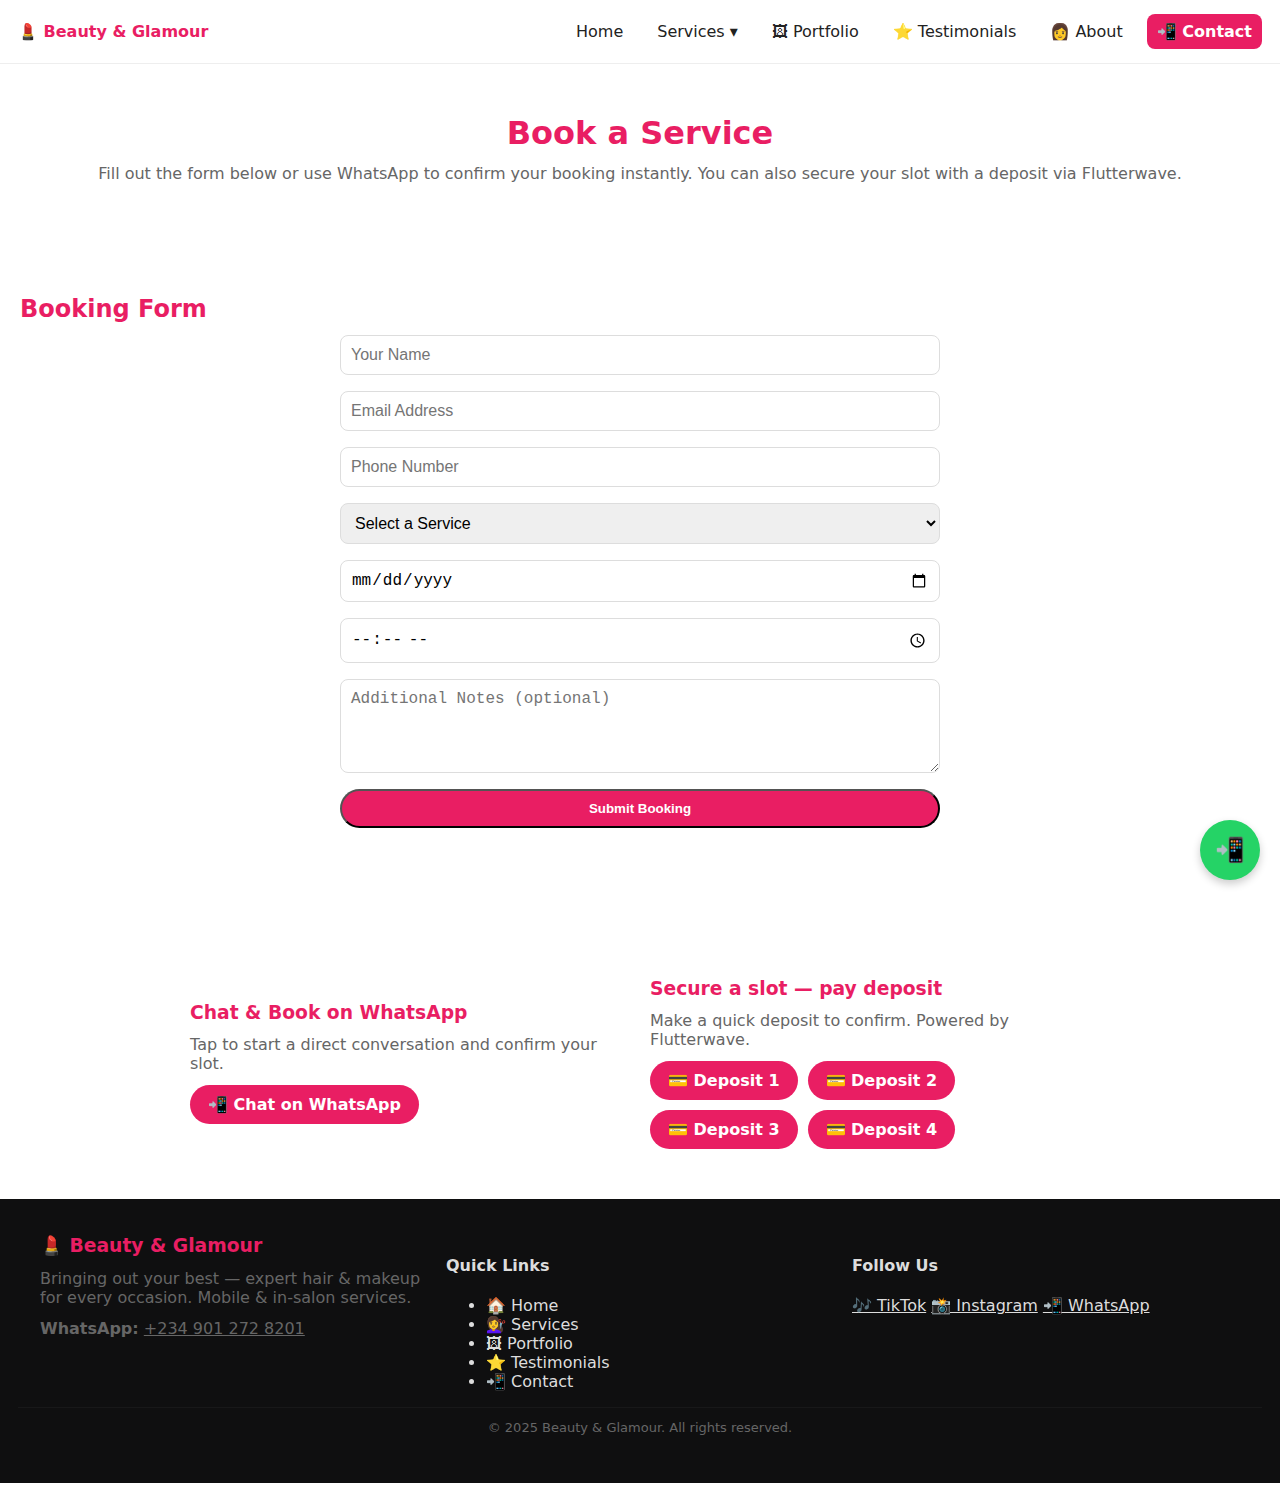
<file: contact.html>
<!DOCTYPE html>
<html lang="en">
<head>
  <meta charset="UTF-8" />
  <meta name="viewport" content="width=device-width,initial-scale=1" />
  <title>Book a Service — Beauty & Glamour</title>
  <meta name="description" content="Book your hair & makeup service with Beauty & Glamour. Fill out the form, chat via WhatsApp, or pay a deposit with Flutterwave." />

  <!-- Open Graph -->
  <meta property="og:title" content="Beauty & Glamour — Book a Service" />
  <meta property="og:description" content="Book your hair & makeup service with Beauty & Glamour today!" />
  <meta property="og:image" content="https://i.postimg.cc/MG2JDq3v/22fdcacbbc1cc20bbd721df384db4e32.jpg" />

  <!-- Preconnect -->
  <link rel="preconnect" href="https://i.postimg.cc" crossorigin />
  <link rel="preconnect" href="https://flutterwave.com" crossorigin />
  <link rel="preconnect" href="https://wa.me" crossorigin />

  <!-- Styles -->
  <link rel="preload" href="css/style.css" as="style" />
  <link rel="stylesheet" href="css/style.css" />

  <link rel="icon" href="assets/images/favicon.png" />

  <style>
    :root { --brand:#e91e63; --accent:#ff4081; --muted:#666; --bg:#fff; --maxw:1200px; }
    html,body{height:100%;margin:0;background:var(--bg);font-family:Inter,system-ui,-apple-system,"Segoe UI",Roboto,Arial;}
    h1,h2,h3{color:var(--brand);}
    .section{padding:50px 20px;}
    form{max-width:600px;margin:0 auto;display:flex;flex-direction:column;gap:16px;}
    input,select,textarea{padding:10px;border:1px solid #ddd;border-radius:8px;font-size:1rem;width:100%;}
    button.btn{cursor:pointer;text-align:center;}
    .cta-grid{display:grid;grid-template-columns:1fr;gap:20px;max-width:900px;margin:50px auto 0 auto;}
    @media(min-width:768px){.cta-grid{grid-template-columns:1fr 1fr;}}
    .whatsapp-float{position:fixed;bottom:20px;right:20px;background:#25D366;color:#fff;padding:14px;border-radius:50%;font-size:24px;text-decoration:none;z-index:999;box-shadow:0 4px 8px rgba(0,0,0,0.2);}
  </style>
</head>
<body>

  <!-- Header -->
  <div id="header" role="banner"></div>
  <noscript>
    <nav style="padding:12px 20px;background:#fff;border-bottom:1px solid #eee">
      <a href="./index.html" style="text-decoration:none;color:#e91e63;font-weight:700;font-size:18px">💄Beauty & Glamour</a>
      <span style="margin-left:12px;">(enable JS for full nav)</span>
    </nav>
  </noscript>

  <main id="main" role="main">

    <!-- Hero -->
    <section class="section hero" aria-label="Book a Service">
      <div style="max-width:var(--maxw);margin:0 auto;text-align:center;">
        <h1>Book a Service</h1>
        <p>Fill out the form below or use WhatsApp to confirm your booking instantly. You can also secure your slot with a deposit via Flutterwave.</p>
      </div>
    </section>

    <!-- Booking Form -->
    <section class="section" aria-labelledby="booking-heading">
      <h2 id="booking-heading">Booking Form</h2>
      <form id="booking-form">
        <input type="text" name="name" placeholder="Your Name" required />
        <input type="email" name="email" placeholder="Email Address" required />
        <input type="tel" name="phone" placeholder="Phone Number" required />
        <select name="service" required>
          <option value="">Select a Service</option>
          <!-- Populated via js/dataLoader.js from data/services.json -->
        </select>
        <input type="date" name="date" required />
        <input type="time" name="time" required />
        <textarea name="message" placeholder="Additional Notes (optional)" rows="4"></textarea>
        <button type="submit" class="btn">Submit Booking</button>
      </form>
    </section>

    <!-- WhatsApp + Flutterwave CTA -->
    <section class="section" aria-label="Contact and Payment">
      <div class="cta-grid">
        <div>
          <h3>Chat & Book on WhatsApp</h3>
          <p>Tap to start a direct conversation and confirm your slot.</p>
          <a class="btn whatsapp-cta" href="https://wa.me/2349012728201?text=Hi%20I'd%20like%20to%20book%20a%20service!" target="_blank" rel="noopener noreferrer">📲 Chat on WhatsApp</a>
        </div>
        <div>
          <h3>Secure a slot — pay deposit</h3>
          <p>Make a quick deposit to confirm. Powered by Flutterwave.</p>
          <div style="display:flex;gap:10px;flex-wrap:wrap;">
            <a class="btn" href="https://flutterwave.com/pay/7dvrq9hz4idf" target="_blank" rel="noopener noreferrer">💳 Deposit 1</a>
            <a class="btn" href="https://flutterwave.com/pay/2nmx3028pua2" target="_blank" rel="noopener noreferrer">💳 Deposit 2</a>
            <a class="btn" href="https://flutterwave.com/pay/zuaa436p8eed" target="_blank" rel="noopener noreferrer">💳 Deposit 3</a>
            <a class="btn" href="https://flutterwave.com/pay/w5fweb1sndw4" target="_blank" rel="noopener noreferrer">💳 Deposit 4</a>
          </div>
        </div>
      </div>
    </section>

  </main>

  <!-- Footer -->
  <div id="footer" role="contentinfo"></div>

  <!-- Floating WhatsApp -->
  <a class="whatsapp-float" href="https://wa.me/2349012728201?text=Hi%20I'm%20interested%20in%20booking%20a%20service!" target="_blank" aria-label="Chat on WhatsApp">📲</a>

  <!-- Scripts -->
  <script defer src="js/main.js"></script>
  <script defer src="js/dataLoader.js"></script>
  <script defer src="js/booking.js"></script>

  <noscript>
    <style>.whatsapp-float{display:none}</style>
    <div style="padding:12px;background:#fffbf7;color:#333;text-align:center;border-top:1px solid #eee">This site works best with JavaScript enabled — please turn it on for full experience.</div>
  </noscript>

</body>
</html>
</file>
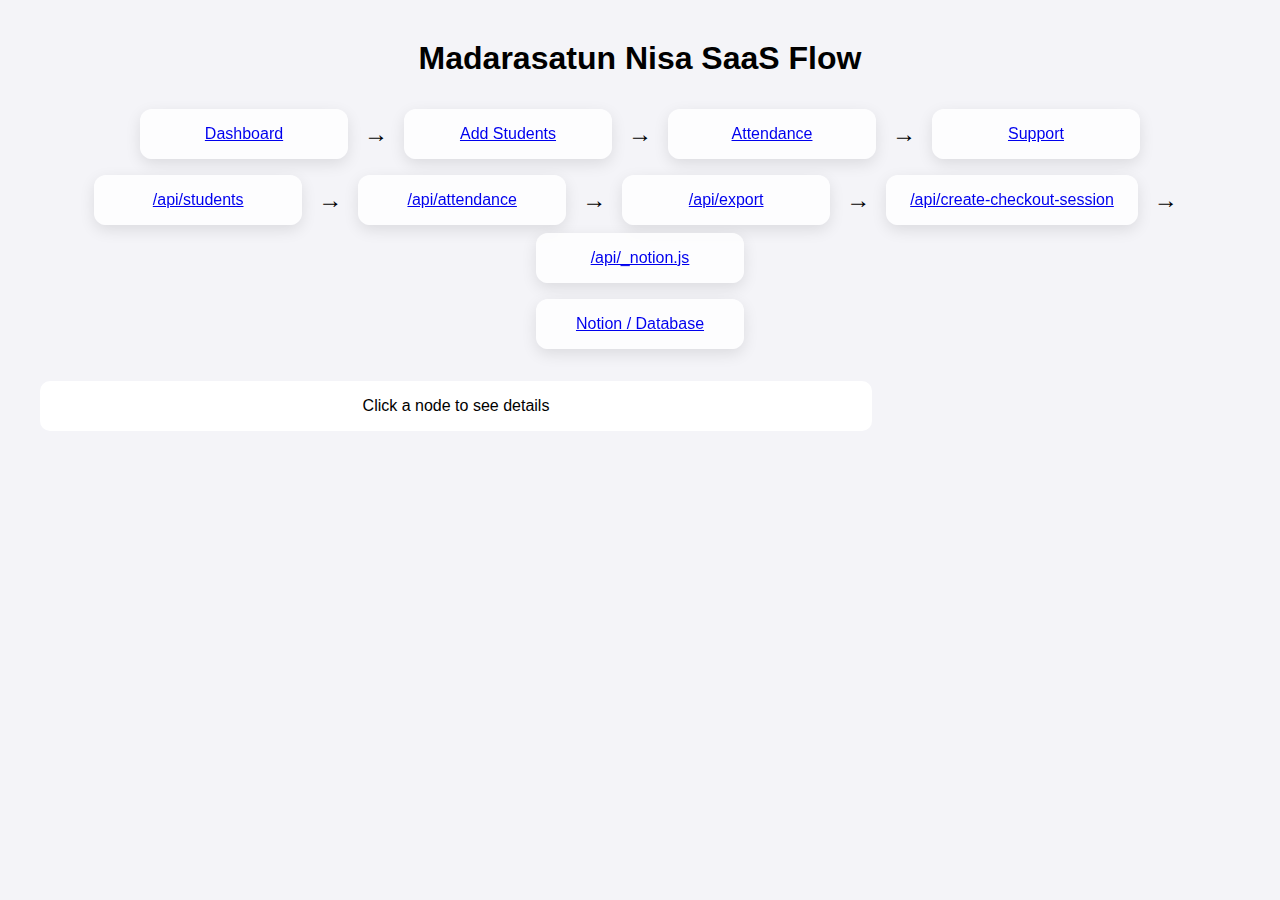
<file: flow.html>
<!<!DOCTYPE html>
<html lang="en">
<head>
<meta charset="UTF-8">
<title>Madarasatun Nisa SaaS Flow</title>
<style>
  body { font-family: sans-serif; background:#f4f4f8; padding:2rem; }
  h1 { text-align:center; margin-bottom:2rem; }
  .flow-container { display:flex; flex-direction:column; align-items:center; gap:1rem; }
  .node { 
    display:inline-block; padding:1rem 1.5rem; border-radius:12px;
    background:rgba(255,255,255,0.8); backdrop-filter:blur(6px);
    box-shadow:0 5px 15px rgba(0,0,0,0.1); cursor:pointer; transition:0.3s;
    min-width:160px; text-align:center; 
  }
  .node:hover { transform:scale(1.05); box-shadow:0 10px 20px rgba(0,0,0,0.2); }
  .arrow { font-weight:bold; font-size:1.5rem; align-self:center; margin:0 0.5rem; }
  #details { margin-top:2rem; padding:1rem; background:#fff; border-radius:10px; max-width:800px; text-align:center; }
  .layer { display:flex; flex-wrap:wrap; justify-content:center; align-items:center; gap:0.5rem; }
</style>
</head>
<body>

<h1>Madarasatun Nisa SaaS Flow</h1>

<div class="flow-container">

  <!-- Frontend Layer -->
  <div class="layer">
    <a href="index.html" target="_blank" class="node" data-desc="Dashboard: Attendance summary, donation stats, student overview">Dashboard</a>
    <span class="arrow">→</span>
    <a href="add-student.html" target="_blank" class="node" data-desc="Add/Edit Students: CRUD operations, bulk import CSV">Add Students</a>
    <span class="arrow">→</span>
    <a href="attendance.html" target="_blank" class="node" data-desc="Attendance Page: Weekly checkboxes, % attendance, export CSV/PDF">Attendance</a>
    <span class="arrow">→</span>
    <a href="support.html" target="_blank" class="node" data-desc="Support Page: Donations, reward tiers, Stripe/Paystack integration">Support</a>
  </div>

  <!-- Backend Layer -->
  <div class="layer">
    <a href="#" class="node" data-desc="API: /api/students → Add/List/Delete Students">/api/students</a>
    <span class="arrow">→</span>
    <a href="#" class="node" data-desc="API: /api/attendance → Update attendance, weekly register">/api/attendance</a>
    <span class="arrow">→</span>
    <a href="#" class="node" data-desc="API: /api/export → Export CSV / PDF of students/attendance">/api/export</a>
    <span class="arrow">→</span>
    <a href="#" class="node" data-desc="API: /api/create-checkout-session → Stripe payment sessions">/api/create-checkout-session</a>
    <span class="arrow">→</span>
    <a href="#" class="node" data-desc="API: /api/_notion.js → Notion CRUD helper, multi-client-ready">/api/_notion.js</a>
  </div>

  <!-- Database Layer -->
  <div class="layer">
    <a href="#" class="node" data-desc="Notion / Database: Stores students, attendance, donations">Notion / Database</a>
  </div>

</div>

<div id="details">Click a node to see details</div>

<script>
  const nodes = document.querySelectorAll('.node');
  const details = document.getElementById('details');

  nodes.forEach(node => {
    node.addEventListener('click', e => {
      // prevent navigating if href="#"
      if(node.getAttribute('href') === '#') e.preventDefault();
      details.textContent = node.dataset.desc;
    });
  });
</script>

</body>
</html>
</file>
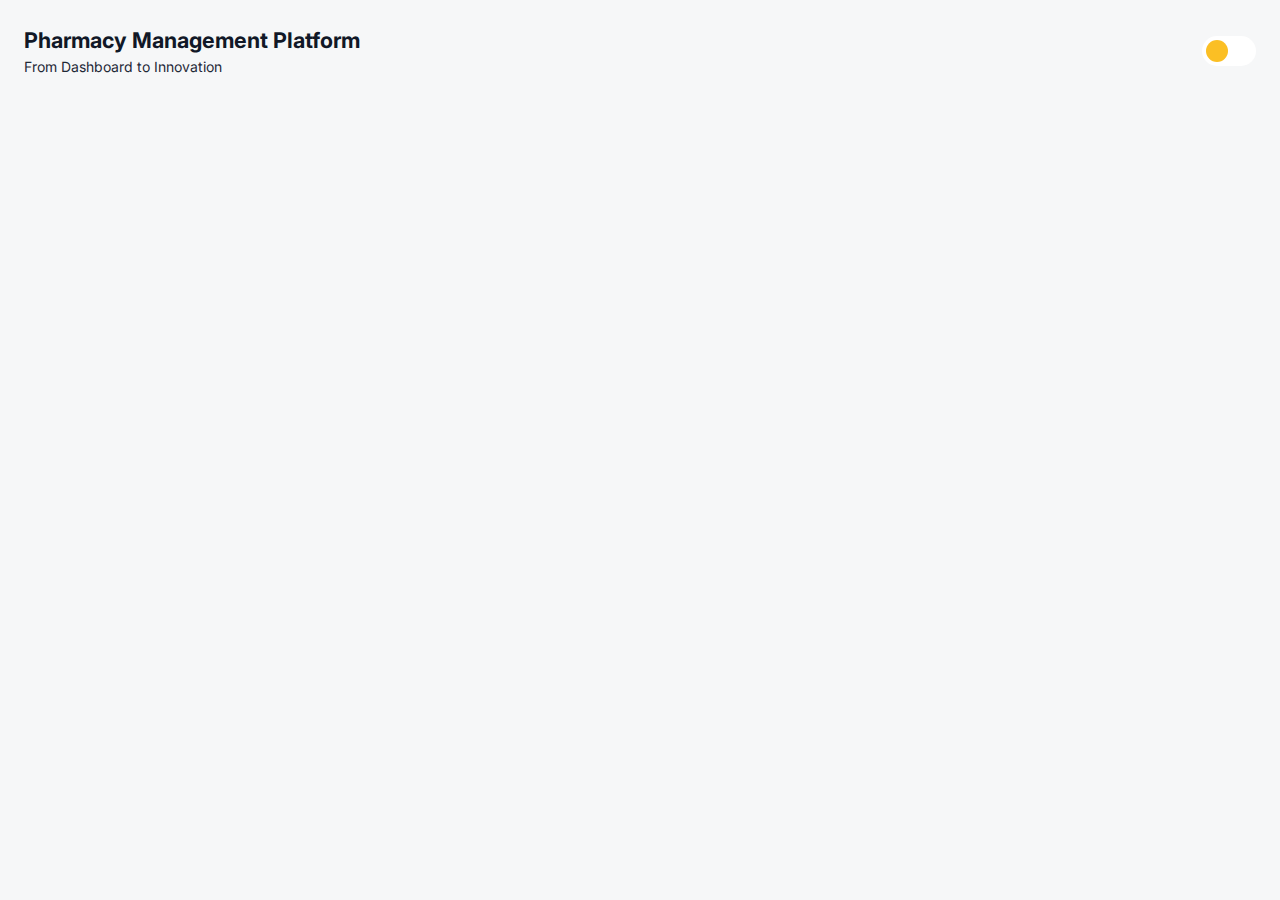
<file: flowdeck.html>
<!doctype html>
<html lang="en" data-theme="light">
<head>
  <meta charset="utf-8" />
  <meta name="viewport" content="width=device-width, initial-scale=1" />
  <title>FlowDeck — Project Journey</title>

  <!-- Inter Font (optional, can be removed for system fonts) -->
  <link href="https://fonts.googleapis.com/css2?family=Inter:wght@400;500;600;700&display=swap" rel="stylesheet" />

  <style>
    :root {
      --bg: #f6f7f8;
      --card-bg: #ffffff;
      --text: #1f2937;
      --heading: #111827;
<!doctype html>
<html lang="en" data-theme="light">
<head>
  <meta charset="utf-8" />
  <meta name="viewport" content="width=device-width, initial-scale=1" />
  <title>FlowDeck — Project Journey</title>

  <!-- Inter Font (optional, can be removed for system fonts) -->
  <link href="https://fonts.googleapis.com/css2?family=Inter:wght@400;500;600;700&display=swap" rel="stylesheet" />

  <style>
    :root {
      --bg: #f6f7f8;
      --card-bg: #ffffff;
      --text: #1f2937;
      --heading: #111827;
      --muted: #6b7280;
      --border: #e5e7eb;
      --shadow: 0 6px 18px rgba(20, 20, 20, 0.06);
      --gap: 28px;
      --border-radius: 12px;
      --transition: all 0.2s ease;
      --arrow-color: #9ca3af;
      --down-arrow-color: #cbd5e1;
      --accent-hue: 210; /* Blue by default (used in dynamic colors) */
    }

    [data-theme="dark"] {
      --bg: #111827;
      --card-bg: #1f2937;
      --text: #e5e7eb;
      --heading: #f9fafb;
      --muted: #9ca3af;
      --border: #374151;
      --shadow: 0 8px 25px rgba(0, 0, 0, 0.2);
      --arrow-color: #6b7280;
      --down-arrow-color: #4b5563;
    }

    /* Dynamic Pastel Colors via HSL */
    .color-0 { background: hsl(var(--accent-hue), 70%, 92%); color: hsl(var(--accent-hue), 50%, 30%); }
    .color-1 { --accent-hue: 120; background: hsl(var(--accent-hue), 70%, 92%); color: hsl(var(--accent-hue), 50%, 30%); }
    .color-2 { --accent-hue: 25; background: hsl(var(--accent-hue), 80%, 92%); color: hsl(var(--accent-hue), 60%, 30%); }
    .color-3 { --accent-hue: 0; background: hsl(var(--accent-hue), 70%, 92%); color: hsl(var(--accent-hue), 60%, 30%); }
    .color-4 { --accent-hue: 280; background: hsl(var(--accent-hue), 65%, 92%); color: hsl(var(--accent-hue), 55%, 30%); }
    .color-5 { --accent-hue: 180; background: hsl(var(--accent-hue), 60%, 92%); color: hsl(var(--accent-hue), 50%, 30%); }

    /* Reset */
    * { box-sizing: border-box; }
    html, body { height: 100%; margin: 0; padding: 0; }
    body {
      background: var(--bg);
      color: var(--text);
      font-family: 'Inter', system-ui, sans-serif;
      line-height: 1.5;
      transition: background 0.3s;
    }

    .container {
      max-width: 1280px;
      width: 100%;
      margin: 0 auto;
      padding: 24px;
    }

    header {
      display: flex;
      flex-direction: column;
      gap: 8px;
      margin-bottom: 32px;
      text-align: center;
      position: relative;
    }

    .theme-toggle {
      position: absolute;
      top: 0;
      right: 0;
      background: var(--card-bg);
      border: 1px solid var(--border);
      border-radius: 30px;
      width: 54px;
      height: 30px;
      display: flex;
      align-items: center;
      padding: 0 4px;
      cursor: pointer;
    }

    .theme-toggle span {
      width: 22px;
      height: 22px;
      background: #fbbf24;
      border-radius: 50%;
      transition: transform 0.3s ease;
    }

    [data-theme="dark"] .theme-toggle span {
      transform: translateX(24px);
      background: #60a5fa;
    }

    @media (min-width: 640px) {
      header {
        flex-direction: row;
        justify-content: space-between;
        align-items: center;
        text-align: left;
      }
      .theme-toggle {
        position: static;
        margin-left: auto;
      }
    }

    h1 { margin: 0; font-size: 1.35rem; font-weight: 700; color: var(--heading); }
    .sub { color: var(--muted); font-size: 0.875rem; }

    /* Flow */
    .flow-row {
      display: flex;
      align-items: flex-start;
      gap: var(--gap);
      overflow-x: auto;
      padding: 16px 0 20px 16px;
      scroll-snap-type: x mandatory;
      -webkit-overflow-scrolling: touch;
      scrollbar-width: thin;
    }

    .flow-row::-webkit-scrollbar { height: 6px; }
    .flow-row::-webkit-scrollbar-track { background: var(--bg); }
    .flow-row::-webkit-scrollbar-thumb { background: var(--border); border-radius: 3px; }

    .col {
      display: flex;
      flex-direction: column;
      align-items: center;
      gap: 10px;
      min-width: 220px;
      scroll-snap-align: start;
    }

    .card {
      width: 100%;
      max-width: 240px;
      border-radius: var(--border-radius);
      box-shadow: var(--shadow);
      background: var(--card-bg);
      padding: 16px;
      text-align: center;
      transition: transform 0.2s ease;
      cursor: pointer;
      border: 1px solid var(--border);
    }

    .card:hover {
      transform: translateY(-4px);
    }

    .card h2 {
      margin: 0;
      font-size: 15px;
      font-weight: 600;
    }

    .small-card {
      width: 100%;
      max-width: 190px;
      background: var(--card-bg);
      border: 1px solid var(--border);
      border-radius: var(--border-radius);
      padding: 8px 10px;
      box-shadow: 0 2px 6px rgba(0,0,0,0.04);
      font-size: 13px;
      color: var(--muted);
      text-align: center;
    }

    .arrow-right {
      width: 44px;
      height: 44px;
      display: flex;
      align-items: center;
      justify-content: center;
      color: var(--arrow-color);
      flex-shrink: 0;
      margin-top: 36px;
    }

    .arrow-down {
      width: 22px;
      height: 22px;
      color: var(--down-arrow-color);
      margin-top: 6px;
    }

    svg { display: block; }

    .stack {
      display: flex;
      flex-direction: column;
      align-items: center;
      gap: 8px;
    }

    .fade-up {
      opacity: 0;
      transform: translateY(12px);
      animation: fadeUp 0.4s forwards;
    }

    .fade-up.delay-1 { animation-delay: 0.1s; }
    .fade-up.delay-2 { animation-delay: 0.15s; }
    .fade-up.delay-3 { animation-delay: 0.2s; }
    .fade-up.delay-4 { animation-delay: 0.25s; }

    @keyframes fadeUp {
      to { opacity: 1; transform: translateY(0); }
    }

    @media (max-width: 640px) {
      .container { padding: 16px; }
      .card, .small-card { max-width: 100%; }
      .arrow-right { margin-top: 32px; }
      h1 { font-size: 1.15rem; }
    }

    /* Swipe Hint */
    @media (max-width: 880px) {
      .hint { animation: pulse 1.8s infinite; }
      @keyframes pulse {
        0%, 100% { opacity: 0.6; }
        50% { opacity: 1; transform: scale(1.06); }
      }
    }
  </style>
</head>
<body>

  <div class="container">
    <header>
      <div>
        <h1 id="title">Project Flow</h1>
        <div class="sub" id="subtitle">A visual journey from start to innovation</div>
      </div>
      <button class="theme-toggle" aria-label="Toggle dark mode">
        <span></span>
      </button>
    </header>

    <div class="flow-row" role="region" aria-label="Project Flow Diagram" tabindex="0"></div>
  </div>

  <script>
    // ———————————————————————
    // 🛠️ CONFIG: Change this for any project!
    // ———————————————————————

    const FLOW_CONFIG = {
      themeColor: 210, // Blue (0=red, 210=blue, 120=green, etc.)
      title: "Pharmacy Management Platform",
      subtitle: "From Dashboard to Innovation",
      stages: [
        { title: "Central Hub", modules: ["Overview", "Alerts", "Access Control"] },
        { title: "Inventory", modules: ["Tracking", "Low Stock", "Suppliers"] },
        { title: "Analytics", modules: ["Revenue", "Top Sellers", "Trends"] },
        { title: "Innovation", modules: ["AI Tools", "Testing", "Workflows"] }
      ]
    };

    // Apply theme hue
    document.documentElement.style.setProperty('--accent-hue', FLOW_CONFIG.themeColor);

    // Update title
    document.getElementById('title').textContent = FLOW_CONFIG.title;
    document.getElementById('subtitle').textContent = FLOW_CONFIG.subtitle;

    // ———————————————————————
    // 🌙 Theme Toggle
    // ———————————————————————

    const html = document.documentElement;
    const toggle = document.querySelector('.theme-toggle');

    const saved = localStorage.getItem('flowdeck-theme');
    if (saved) html.setAttribute('data-theme', saved);
    else if (window.matchMedia('(prefers-color-scheme: dark)').matches) html.setAttribute('data-theme', 'dark');

    toggle.addEventListener('click', () => {
      const theme = html.getAttribute('data-theme') === 'light' ? 'dark' : 'light';
      html.setAttribute('data-theme', theme);
      localStorage.setItem('flowdeck-theme', theme);
    });

    // ———————————————————————
    // 🧱 Build the Flow
    // ———————————————————————

    const flow = document.querySelector('.flow-row');

    FLOW_CONFIG.stages.forEach((stage, idx) => {
      const col = document.createElement('div');
      col.className = `col fade-up delay-${idx % 4}`;

      const card = document.createElement('div');
      card.className = `card color-${idx % 6}`;
      card.setAttribute('role', 'button');
      card.setAttribute('tabindex', 0);
      card.innerHTML = `<h2>${stage.title}</h2>`;
      card.addEventListener('click', () => {
        alert(`Stage: ${stage.title}`);
      });

      col.appendChild(card);

      const stack = document.createElement('div');
      stack.className = 'stack';

      const addArrow = () => {
        const a = document.createElement('div');
        a.className = 'arrow-down';
        a.innerHTML = `<svg viewBox="0 0 24 24"><path d="M12 5v14M5 12l7 7 7-7" stroke="currentColor" stroke-width="1.6" stroke-linecap="round"/></svg>`;
        stack.appendChild(a);
      };

      stage.modules.forEach(mod => {
        addArrow();
        const modCard = document.createElement('div');
        modCard.className = 'small-card';
        modCard.textContent = mod;
        stack.appendChild(modCard);
      });

      col.appendChild(stack);
      flow.appendChild(col);

      if (idx < FLOW_CONFIG.stages.length - 1) {
        const arrow = document.createElement('div');
        arrow.className = 'arrow-right fade-up';
        if (idx === 0) arrow.classList.add('hint'); // Only first arrow hints
        arrow.innerHTML = `<svg viewBox="0 0 32 24"><path d="M2 12h24M20 4l8 8-8 8" stroke="currentColor" stroke-width="1.6" stroke-linecap="round"/></svg>`;
        flow.appendChild(arrow);

        setTimeout(() => arrow.classList.remove('hint'), 5000);
      }
    });
  </script>
</body>
</html>
</file>
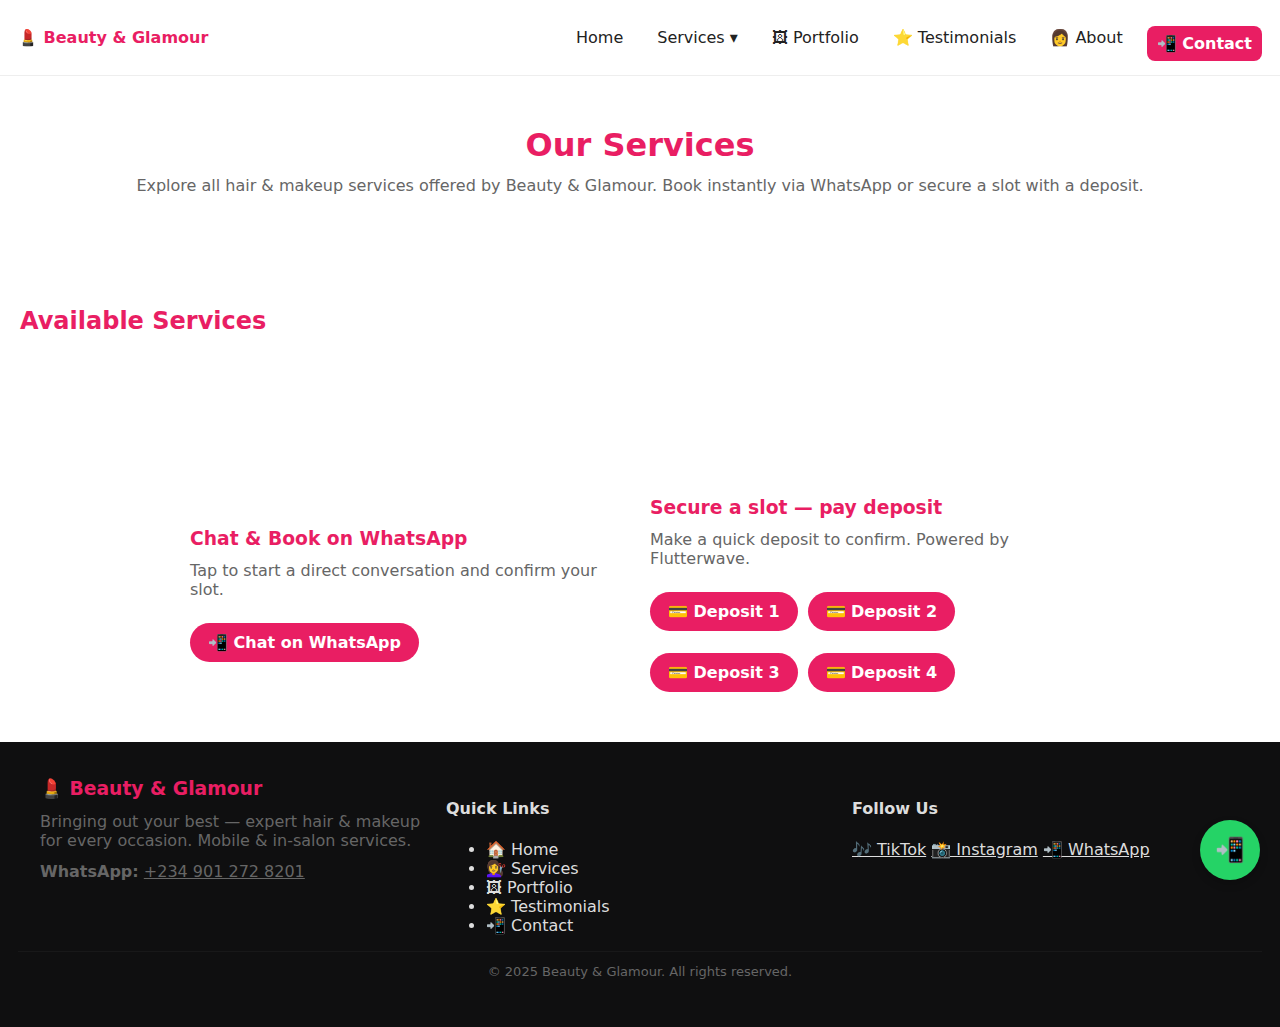
<file: services.html>
<!DOCTYPE html>
<html lang="en">
<head>
  <meta charset="UTF-8" />
  <meta name="viewport" content="width=device-width,initial-scale=1" />
  <title>Our Services — Beauty & Glamour</title>
  <meta name="description" content="Explore all hair & makeup services offered by Beauty & Glamour. Book instantly via WhatsApp or pay a deposit via Flutterwave." />

  <!-- Open Graph -->
  <meta property="og:title" content="Beauty & Glamour — Our Services" />
  <meta property="og:description" content="Explore all hair & makeup services offered by Beauty & Glamour. Book now." />
  <meta property="og:image" content="https://i.postimg.cc/MG2JDq3v/22fdcacbbc1cc20bbd721df384db4e32.jpg" />

  <!-- Preconnect for performance -->
  <link rel="preconnect" href="https://i.postimg.cc" crossorigin />
  <link rel="preconnect" href="https://flutterwave.com" crossorigin />
  <link rel="preconnect" href="https://wa.me" crossorigin />

  <!-- Styles -->
  <link rel="preload" href="css/style.css" as="style" />
  <link rel="stylesheet" href="css/style.css" />

  <link rel="icon" href="assets/images/favicon.png" />
  
  <style>
    :root { --brand:#e91e63; --accent:#ff4081; --muted:#666; --bg:#fff; --maxw:1200px; }
    html,body{height:100%;margin:0;background:var(--bg);font-family:Inter,system-ui,-apple-system,"Segoe UI",Roboto,Arial;}
    h1,h2,h3{color:var(--brand);}
    .section{padding:50px 20px;}
    .bento-grid{display:grid;grid-template-columns:repeat(auto-fit,minmax(220px,1fr));gap:18px;}
    .service-card{border:1px solid #eee;padding:16px;border-radius:12px;background:#fff;box-shadow:0 2px 6px rgba(0,0,0,0.05);}
    .service-card h3{margin-top:0;margin-bottom:8px;}
    .service-card p{margin:0;color:var(--muted);}
    .btn{display:inline-block;padding:10px 18px;border-radius:999px;text-decoration:none;background:var(--brand);color:#fff;font-weight:600;margin-top:12px;}
    .btn.accent{background:var(--accent);}
    .cta-grid{display:grid;grid-template-columns:1fr;gap:20px;max-width:900px;margin:50px auto 0 auto;}
    @media(min-width:768px){.cta-grid{grid-template-columns:1fr 1fr;}}
    .whatsapp-float{position:fixed;bottom:20px;right:20px;background:#25D366;color:#fff;padding:14px;border-radius:50%;font-size:24px;text-decoration:none;z-index:999;box-shadow:0 4px 8px rgba(0,0,0,0.2);}
  </style>
</head>
<body>

  <!-- Header -->
  <div id="header" role="banner"></div>
  <noscript>
    <nav style="padding:12px 20px;background:#fff;border-bottom:1px solid #eee">
      <a href="./index.html" style="text-decoration:none;color:#e91e63;font-weight:700;font-size:18px">💄Beauty & Glamour</a>
      <span style="margin-left:12px;">(enable JS for full nav)</span>
    </nav>
  </noscript>

  <main id="main" role="main">

    <!-- Hero -->
    <section class="section hero" aria-label="Our Services">
      <div style="max-width:var(--maxw);margin:0 auto;text-align:center;">
        <h1>Our Services</h1>
        <p>Explore all hair & makeup services offered by Beauty & Glamour. Book instantly via WhatsApp or secure a slot with a deposit.</p>
      </div>
    </section>

    <!-- Services Grid -->
    <section class="section" aria-labelledby="services-heading">
      <h2 id="services-heading">Available Services</h2>
      <div class="bento-grid" id="services-grid">
        <!-- Populated via js/dataLoader.js from data/services.json -->
      </div>
    </section>

    <!-- WhatsApp + Flutterwave CTA -->
    <section class="section" aria-label="Contact and Payment">
      <div class="cta-grid">
        <div>
          <h3>Chat & Book on WhatsApp</h3>
          <p>Tap to start a direct conversation and confirm your slot.</p>
          <a class="btn whatsapp-cta" href="https://wa.me/2349012728201?text=Hi%20I'd%20like%20to%20book%20a%20service!" target="_blank" rel="noopener noreferrer">📲 Chat on WhatsApp</a>
        </div>
        <div>
          <h3>Secure a slot — pay deposit</h3>
          <p>Make a quick deposit to confirm. Powered by Flutterwave.</p>
          <div style="display:flex;gap:10px;flex-wrap:wrap;">
            <a class="btn" href="https://flutterwave.com/pay/7dvrq9hz4idf" target="_blank" rel="noopener noreferrer">💳 Deposit 1</a>
            <a class="btn" href="https://flutterwave.com/pay/2nmx3028pua2" target="_blank" rel="noopener noreferrer">💳 Deposit 2</a>
            <a class="btn" href="https://flutterwave.com/pay/zuaa436p8eed" target="_blank" rel="noopener noreferrer">💳 Deposit 3</a>
            <a class="btn" href="https://flutterwave.com/pay/w5fweb1sndw4" target="_blank" rel="noopener noreferrer">💳 Deposit 4</a>
          </div>
        </div>
      </div>
    </section>

  </main>

  <!-- Footer -->
  <div id="footer" role="contentinfo"></div>

  <!-- Floating WhatsApp -->
  <a class="whatsapp-float" href="https://wa.me/2349012728201?text=Hi%20I'm%20interested%20in%20booking%20a%20service!" target="_blank" aria-label="Chat on WhatsApp">📲</a>

  <!-- Scripts -->
  <script defer src="js/main.js"></script>
  <script defer src="js/dataLoader.js"></script>
  <script defer src="js/booking.js"></script>

  <noscript>
    <style>.whatsapp-float{display:none}</style>
    <div style="padding:12px;background:#fffbf7;color:#333;text-align:center;border-top:1px solid #eee">This site works best with JavaScript enabled — please turn it on for full experience.</div>
  </noscript>

</body>
</html>
</file>
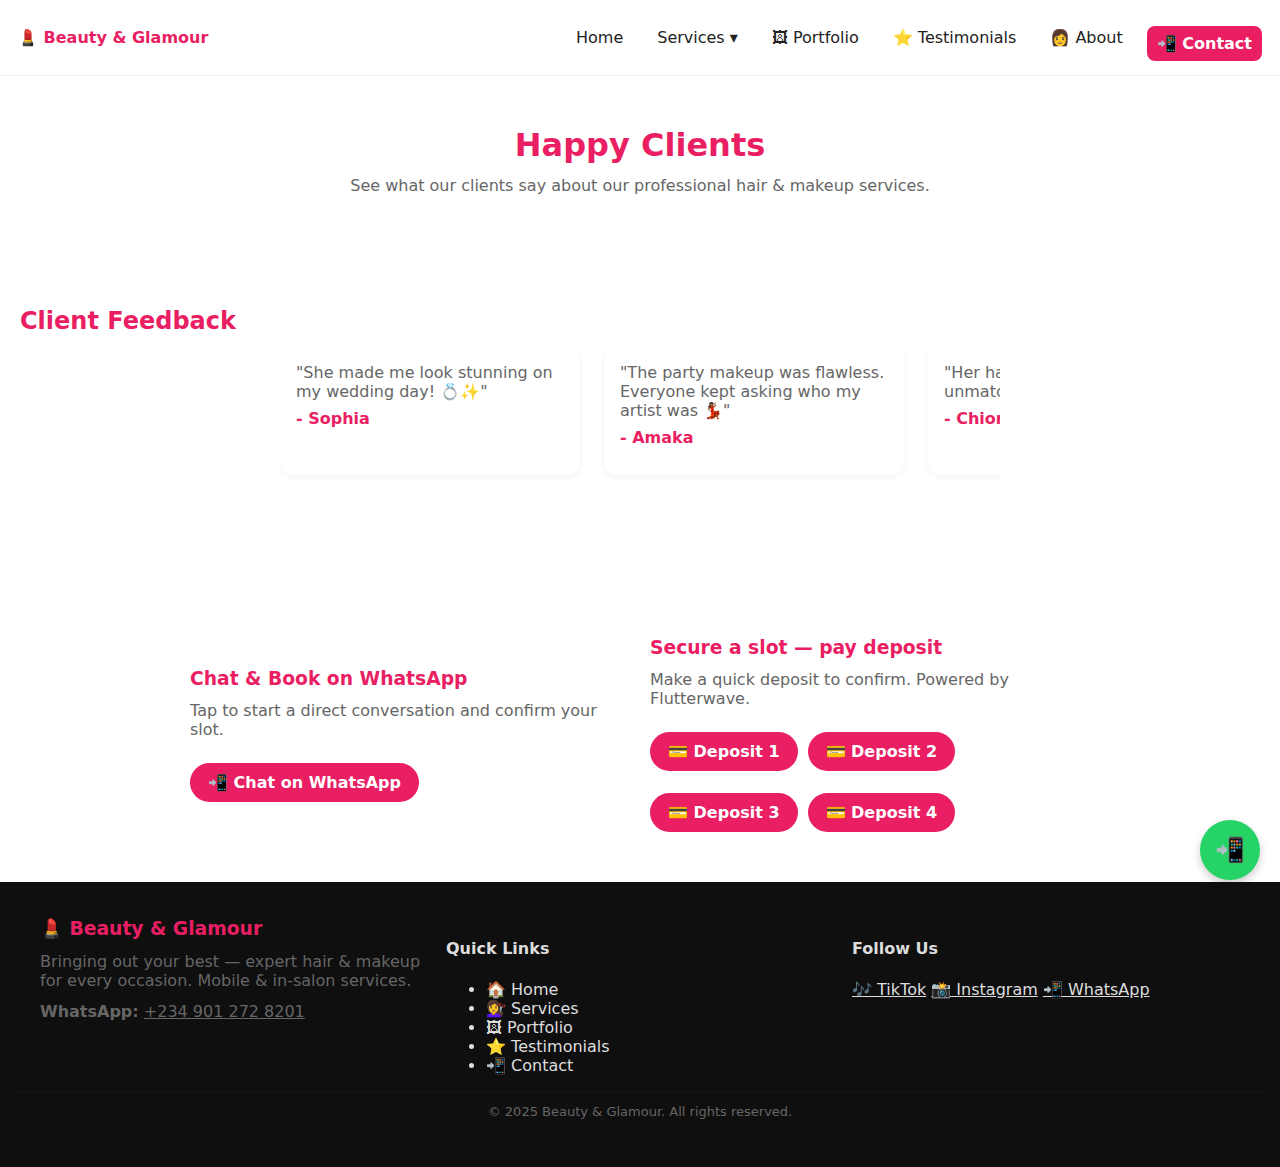
<file: testimonials.html>
<!DOCTYPE html>
<html lang="en">
<head>
  <meta charset="UTF-8" />
  <meta name="viewport" content="width=device-width,initial-scale=1" />
  <title>Testimonials — Beauty & Glamour</title>
  <meta name="description" content="Read client feedback for Beauty & Glamour. See what our happy customers say about our professional hair & makeup services." />

  <!-- Open Graph -->
  <meta property="og:title" content="Beauty & Glamour — Testimonials" />
  <meta property="og:description" content="Read client feedback for Beauty & Glamour. Book now." />
  <meta property="og:image" content="https://i.postimg.cc/MG2JDq3v/22fdcacbbc1cc20bbd721df384db4e32.jpg" />

  <!-- Preconnect -->
  <link rel="preconnect" href="https://i.postimg.cc" crossorigin />
  <link rel="preconnect" href="https://flutterwave.com" crossorigin />
  <link rel="preconnect" href="https://wa.me" crossorigin />

  <!-- Styles -->
  <link rel="preload" href="css/style.css" as="style" />
  <link rel="stylesheet" href="css/style.css" />

  <link rel="icon" href="assets/images/favicon.png" />

  <style>
    :root { --brand:#e91e63; --accent:#ff4081; --muted:#666; --bg:#fff; --maxw:1200px; }
    html,body{height:100%;margin:0;background:var(--bg);font-family:Inter,system-ui,-apple-system,"Segoe UI",Roboto,Arial;}
    h1,h2,h3{color:var(--brand);}
    .section{padding:50px 20px;}
    .testimonial-slider{display:flex;overflow-x:auto;gap:12px;scroll-snap-type:x mandatory;padding-bottom:12px;}
    .testimonial-slider div{flex:0 0 auto;scroll-snap-align:center;border-radius:12px;padding:16px;background:#fff;box-shadow:0 2px 6px rgba(0,0,0,0.05);max-width:300px;}
    .testimonial-slider p{margin:0 0 8px;color:var(--muted);}
    .testimonial-slider h3{margin:0;font-size:1rem;color:var(--brand);}
    .btn{display:inline-block;padding:10px 18px;border-radius:999px;text-decoration:none;background:var(--brand);color:#fff;font-weight:600;margin-top:12px;}
    .btn.accent{background:var(--accent);}
    .cta-grid{display:grid;grid-template-columns:1fr;gap:20px;max-width:900px;margin:50px auto 0 auto;}
    @media(min-width:768px){.cta-grid{grid-template-columns:1fr 1fr;}}
    .whatsapp-float{position:fixed;bottom:20px;right:20px;background:#25D366;color:#fff;padding:14px;border-radius:50%;font-size:24px;text-decoration:none;z-index:999;box-shadow:0 4px 8px rgba(0,0,0,0.2);}
  </style>
</head>
<body>

  <!-- Header -->
  <div id="header" role="banner"></div>
  <noscript>
    <nav style="padding:12px 20px;background:#fff;border-bottom:1px solid #eee">
      <a href="./index.html" style="text-decoration:none;color:#e91e63;font-weight:700;font-size:18px">💄Beauty & Glamour</a>
      <span style="margin-left:12px;">(enable JS for full nav)</span>
    </nav>
  </noscript>

  <main id="main" role="main">

    <!-- Hero -->
    <section class="section hero" aria-label="Testimonials">
      <div style="max-width:var(--maxw);margin:0 auto;text-align:center;">
        <h1>Happy Clients</h1>
        <p>See what our clients say about our professional hair & makeup services.</p>
      </div>
    </section>

    <!-- Testimonial Slider -->
    <section class="section" aria-labelledby="testimonials-heading">
      <h2 id="testimonials-heading">Client Feedback</h2>
      <div class="testimonial-slider" id="testimonial-slider">
        <!-- Populated via js/testimonials.js from data/testimonials.json -->
      </div>
    </section>

    <!-- WhatsApp + Flutterwave CTA -->
    <section class="section" aria-label="Contact and Payment">
      <div class="cta-grid">
        <div>
          <h3>Chat & Book on WhatsApp</h3>
          <p>Tap to start a direct conversation and confirm your slot.</p>
          <a class="btn whatsapp-cta" href="https://wa.me/2349012728201?text=Hi%20I'd%20like%20to%20book%20a%20service!" target="_blank" rel="noopener noreferrer">📲 Chat on WhatsApp</a>
        </div>
        <div>
          <h3>Secure a slot — pay deposit</h3>
          <p>Make a quick deposit to confirm. Powered by Flutterwave.</p>
          <div style="display:flex;gap:10px;flex-wrap:wrap;">
            <a class="btn" href="https://flutterwave.com/pay/7dvrq9hz4idf" target="_blank" rel="noopener noreferrer">💳 Deposit 1</a>
            <a class="btn" href="https://flutterwave.com/pay/2nmx3028pua2" target="_blank" rel="noopener noreferrer">💳 Deposit 2</a>
            <a class="btn" href="https://flutterwave.com/pay/zuaa436p8eed" target="_blank" rel="noopener noreferrer">💳 Deposit 3</a>
            <a class="btn" href="https://flutterwave.com/pay/w5fweb1sndw4" target="_blank" rel="noopener noreferrer">💳 Deposit 4</a>
          </div>
        </div>
      </div>
    </section>

  </main>

  <!-- Footer -->
  <div id="footer" role="contentinfo"></div>

  <!-- Floating WhatsApp -->
  <a class="whatsapp-float" href="https://wa.me/2349012728201?text=Hi%20I'm%20interested%20in%20booking%20a%20service!" target="_blank" aria-label="Chat on WhatsApp">📲</a>

  <!-- Scripts -->
  <script defer src="js/main.js"></script>
  <script defer src="js/testimonials.js"></script>

  <noscript>
    <style>.whatsapp-float{display:none}</style>
    <div style="padding:12px;background:#fffbf7;color:#333;text-align:center;border-top:1px solid #eee">This site works best with JavaScript enabled — please turn it on for full experience.</div>
  </noscript>

</body>
</html>
</file>
<file: css/style.css>
/* -------------------------------------------------
   Global variables + base reset
   ------------------------------------------------- */
:root{
  --brand:#e91e63; --accent:#ff4081; --muted:#666; --bg:#ffffff;
  --card-bg:#fff; --radius:14px; --maxw:1200px;
}
*{box-sizing:border-box}
html,body{height:100%;margin:0;color:#222;background:var(--bg);-webkit-font-smoothing:antialiased}
a{color:inherit}
img{display:block;max-width:100%;height:auto}
.container{max-width:var(--maxw);margin:0 auto;padding:0 18px}

/* Utility */
.section{padding:48px 18px}
h1,h2,h3{margin:0 0 12px}
p{margin:0 0 12px;color:var(--muted)}

/* Buttons */
.btn{display:inline-block;padding:10px 18px;border-radius:999px;background:var(--brand);color:#fff;text-decoration:none;font-weight:600}
.btn.primary{background:var(--brand)}
.btn:hover{transform:translateY(-2px);transition:transform .18s ease}

/* NAVBAR */
.navbar{display:flex;align-items:center;justify-content:space-between;padding:14px 18px;background:#fff;border-bottom:1px solid #eee;position:sticky;top:0;z-index:50}
.logo a{font-weight:700;color:var(--brand);text-decoration:none}
.menu-toggle{display:none;background:transparent;border:0;font-size:20px}
.nav-links{list-style:none;display:flex;gap:14px;align-items:center;margin:0;padding:0}
.nav-links a{padding:8px 10px;border-radius:8px;text-decoration:none;display:inline-block}
.nav-links a:hover, .nav-links a:focus{color:var(--brand);background:#fff}

/* Dropdown */
.dropdown{position:relative}
.dropdown-menu{display:none;position:absolute;top:calc(100% + 8px);left:0;background:#fff;border-radius:8px;box-shadow:0 8px 24px rgba(0,0,0,.08);min-width:160px;padding:8px 6px}
.dropdown:hover .dropdown-menu, .dropdown:focus-within .dropdown-menu{display:block}
.dropdown-menu li{list-style:none}
.dropdown-menu a{display:block;padding:8px 12px;color:#333;border-radius:6px}
.dropdown-menu a:hover{background:#fbe3ec;color:var(--brand)}

/* Bento grid for services (responsive) */
.bento-grid{display:grid;gap:12px;grid-template-columns:repeat(6,1fr);grid-auto-rows:160px}
.bento-card{position:relative;overflow:hidden;border-radius:var(--radius);box-shadow:0 6px 20px rgba(0,0,0,0.06);background:var(--card-bg)}
.bento-card img{width:100%;height:100%;object-fit:cover;transition:transform .5s ease}
.bento-card:hover img{transform:scale(1.06)}
.bento-card .meta{position:absolute;left:0;right:0;bottom:0;padding:12px;background:linear-gradient(0deg,rgba(0,0,0,.6),transparent);color:#fff}
.bento-card.large{grid-column:span 3;grid-row:span 2}
.bento-card.tall{grid-row:span 2}
.bento-card.wide{grid-column:span 2}

/* Snap gallery (horizontal) */
.snap-gallery{display:flex;gap:18px;overflow-x:auto;padding:8px 8px;scroll-snap-type:x mandatory}
.snap-gallery.small .snap-item{flex:0 0 45%;min-width:220px}
.snap-gallery .snap-item{flex:0 0 320px;scroll-snap-align:center;border-radius:12px;overflow:hidden;position:relative;box-shadow:0 6px 20px rgba(0,0,0,0.06)}
.snap-item img{width:100%;height:100%;object-fit:cover}

/* Progress bar for portfolio page */
#progress-bar{height:6px;background:#eee;border-radius:4px;overflow:hidden;margin-top:12px}
#progress-bar span{display:block;height:100%;width:0;background:linear-gradient(90deg,var(--brand),var(--accent));transition:width .12s linear}

/* Testimonials */
.testimonial-slider{position:relative;width:100%;max-width:720px;margin:0 auto;min-height:140px;overflow:hidden}
.testimonial-card{position:absolute;left:0;top:0;width:100%;padding:18px;border-radius:12px;background:#fff;box-shadow:0 8px 25px rgba(0,0,0,0.06);transition:transform .5s ease}
.testimonial-text{font-style:italic;margin-bottom:10px}
.stars{color:#f2b01e;font-size:1.1rem}

/* CTA grid */
.cta-grid{display:grid;grid-template-columns:repeat(auto-fit,minmax(240px,1fr));gap:18px;align-items:center}

/* Quick pay */
.payment-buttons{display:flex;flex-wrap:wrap;gap:10px}
.pay-btn{display:inline-block;padding:10px 14px;border-radius:10px;background:var(--brand);color:#fff;text-decoration:none;font-weight:600}

/* Floating WhatsApp CTA */
.whatsapp-float{position:fixed;bottom:20px;right:20px;background:#25D366;color:#fff;width:60px;height:60px;border-radius:50%;display:flex;align-items:center;justify-content:center;font-size:1.75rem;text-decoration:none;z-index:999;box-shadow:0 8px 30px rgba(0,0,0,.18);animation:whPulse 2s infinite}
@keyframes whPulse{0%{transform:scale(1)}50%{transform:scale(1.05)}100%{transform:scale(1)}}

/* Footer */
footer{background:#0f0f10;color:#ddd;padding:36px 18px}
.footer-container{max-width:var(--maxw);margin:0 auto;display:grid;grid-template-columns:repeat(auto-fit,minmax(220px,1fr));gap:18px;align-items:start}
.footer-info h3{color:var(--brand)}
.footer-links a{color:#ddd;text-decoration:none}
.footer-bottom{border-top:1px solid rgba(255,255,255,0.04);padding-top:12px;text-align:center;color:#aaa;font-size:13px}

/* Responsive tweaks */
@media(max-width:900px){
  .bento-grid{grid-template-columns:repeat(4,1fr);grid-auto-rows:140px}
  .menu-toggle{display:block}
  .nav-links{display:none;position:absolute;right:18px;top:64px;background:#fff;border-radius:10px;padding:10px;flex-direction:column;box-shadow:0 8px 24px rgba(0,0,0,.08)}
  .nav-links.show{display:flex}
}
@media(max-width:600px){
  .bento-grid{grid-template-columns:repeat(2,1fr);grid-auto-rows:120px}
  .snap-gallery.small .snap-item{flex:0 0 80%}
  .testimonial-card{padding:12px}
}
</file>
